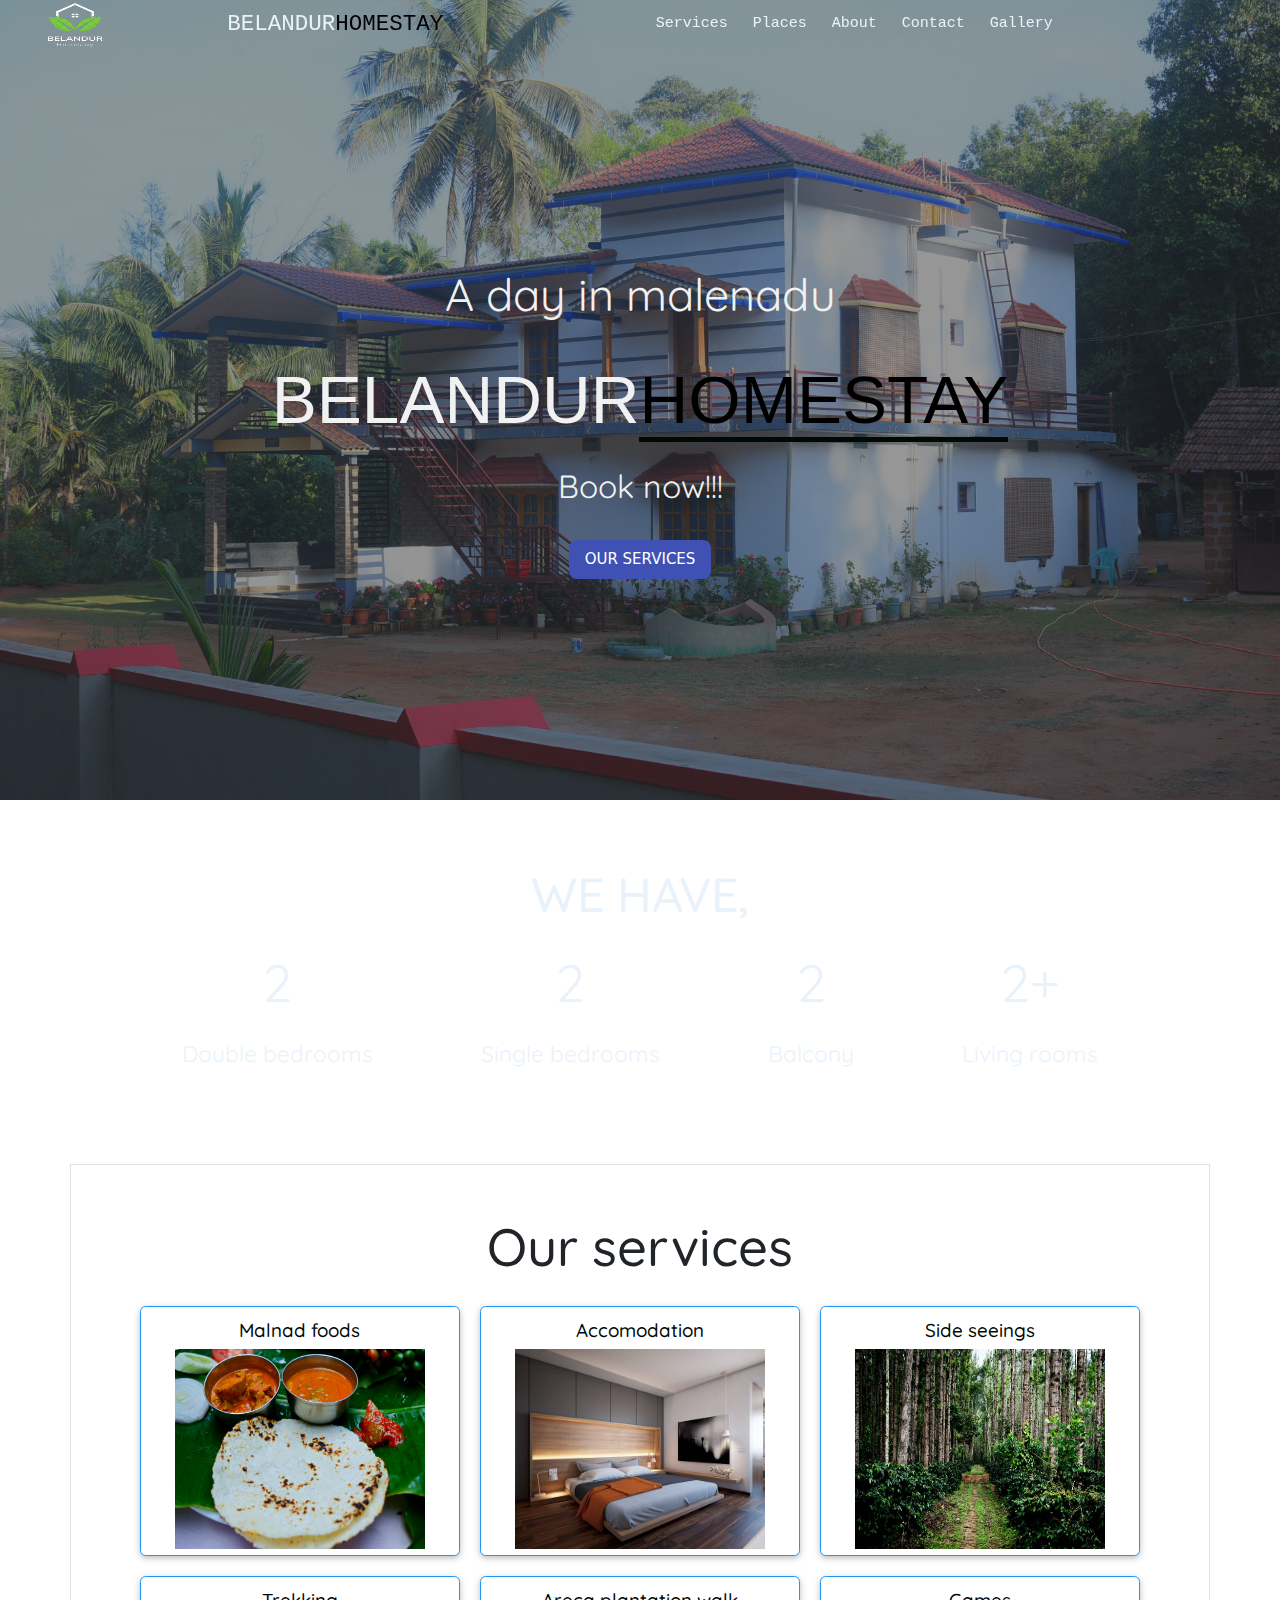
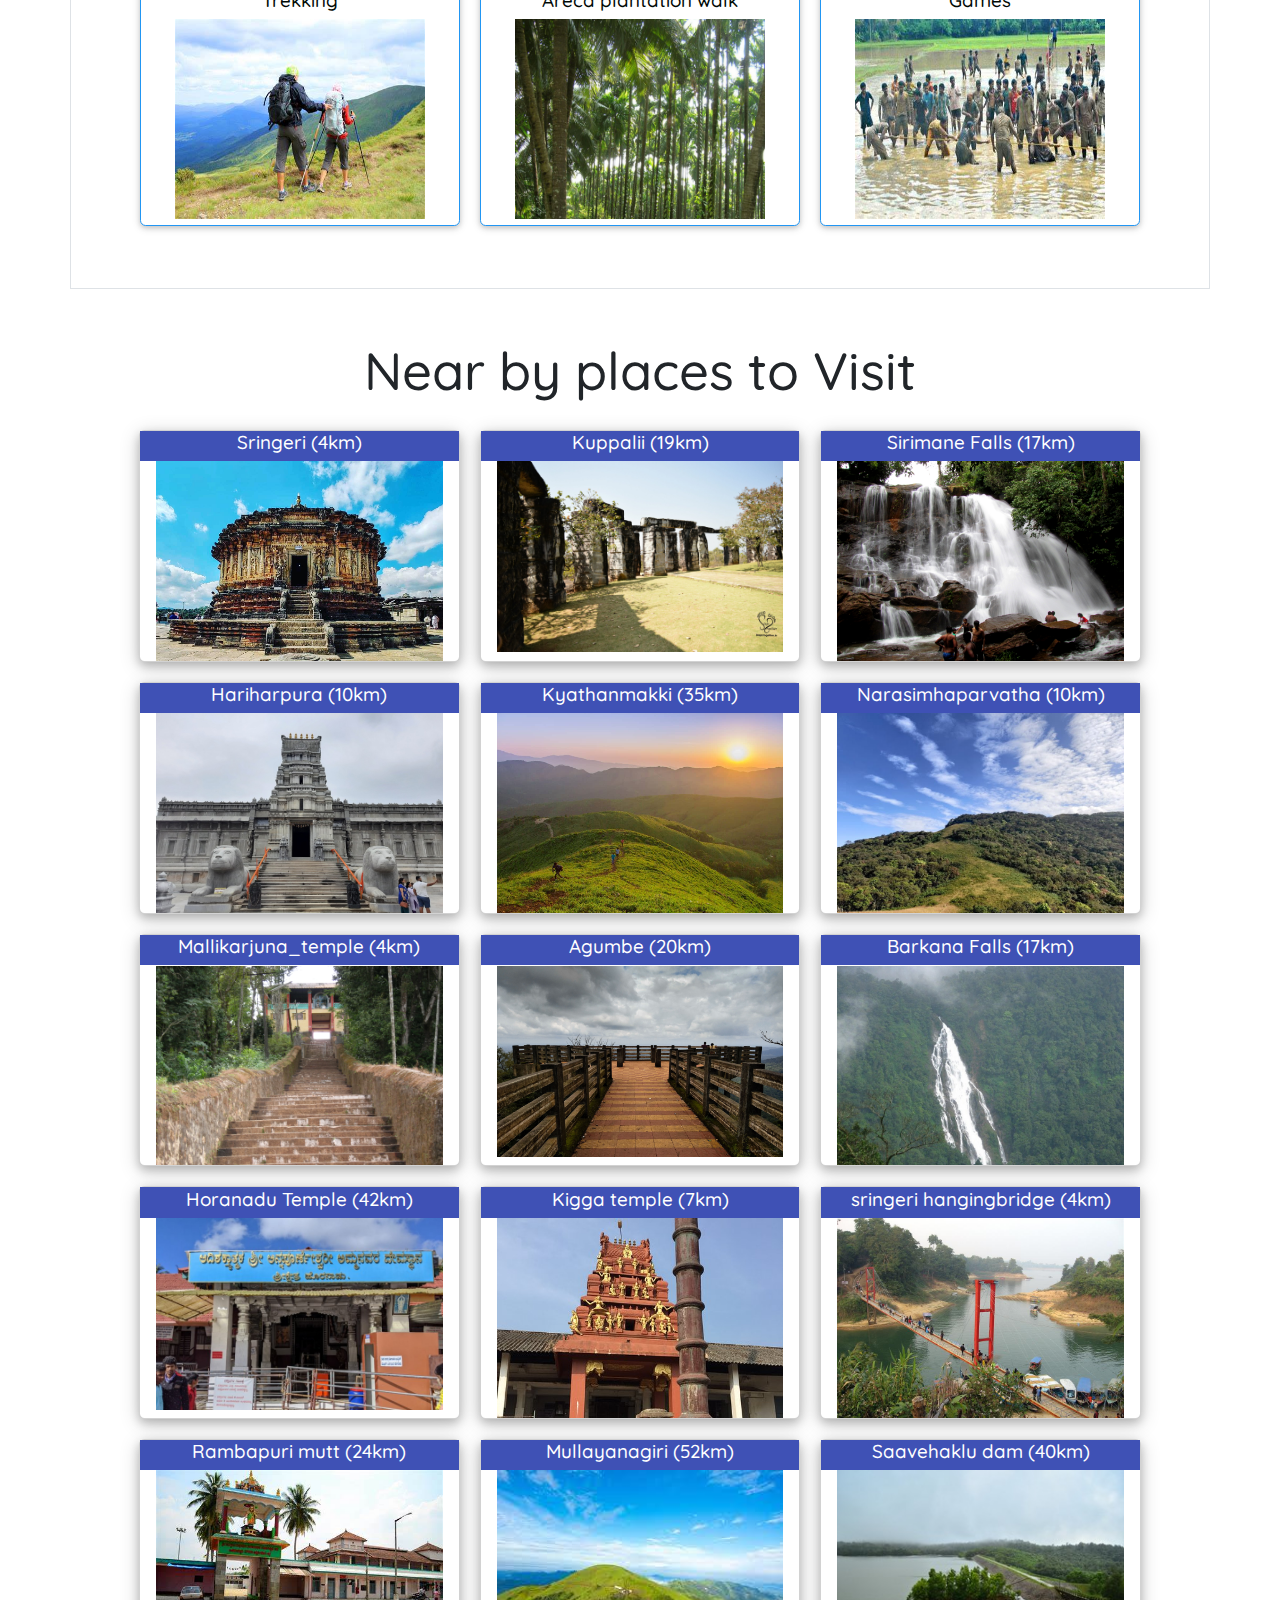
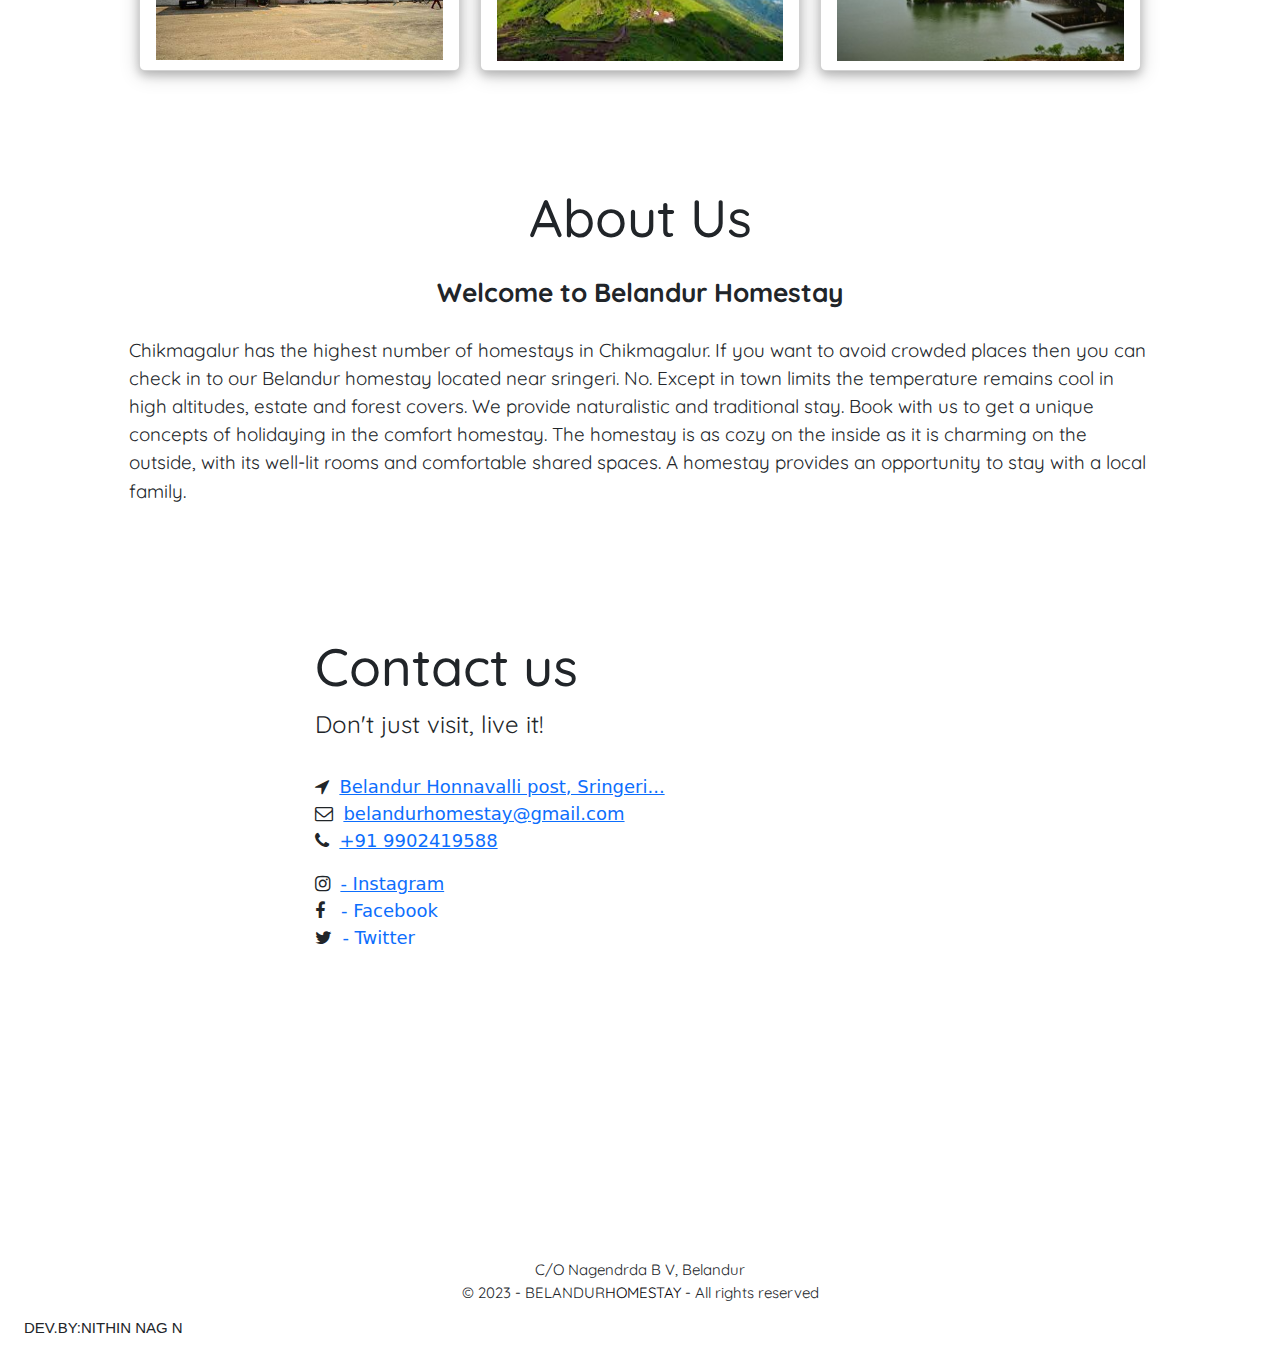
<file: index.html>
<!DOCTYPE html>
<html lang="en">
  <head>
    <style>
      .contain {object-fit: contain;}
    </style>
    <meta name="viewport" content="width=device-width, initial-scale=1.0">
    <meta charset="UTF-8">
    <title>Belandur Homestay</title>
    <link rel="preconnect" href="https://fonts.googleapis.com">
    <link rel="preconnect" href="https://fonts.gstatic.com" crossorigin>
    <link href="https://fonts.googleapis.com/css2?family=Quicksand&display=swap" rel="stylesheet">
    <link rel="stylesheet" href="https://www.w3schools.com/w3css/4/w3.css">
    <link rel="stylesheet" href="https://www.w3schools.com/lib/w3-colors-highway.css">
    <link rel="stylesheet" href="https://cdnjs.cloudflare.com/ajax/libs/font-awesome/4.7.0/css/font-awesome.min.css">
    <link rel="stylesheet" href="styles.css">
    <link href="https://cdn.jsdelivr.net/npm/bootstrap@5.2.3/dist/css/bootstrap.min.css" rel="stylesheet">
  <script src="https://cdn.jsdelivr.net/npm/bootstrap@5.2.3/dist/js/bootstrap.bundle.min.js"></script>
  </head>
  <body>
    
      <div class="navigation w3-highway-blue w3-container">
        <nav class="nav-container w3-padding-large">
          <div class="logo">
            <img src="logo.png" alt="Logo">
            <a href="#home" >BELANDUR<span>HOMESTAY</span></a>
          </div>
          <div class="mobile-button">
            <span style="float: right;" onclick="toggleMobileNavigation()">&#9776;</span>
          </div>
          <div class="links">
            <a href="#services" >Services</a>
            <a href="#careers" >Places</a>
            <a href="#about" >About</a>
            <a href="#contact" >Contact</a>
            <a href="gallery.html" target="_blank" onclick="redirectToPage()">Gallery</a>           
          </div>
          <div id="mobile-sidenav" class="mobile-links w3-highway-blue">
            <div class="mobile-logo" style="display: inline;">
              <a href="#home" class="logo">BELANDUR<span>HOMESTAY</span></a>
              <span style="width: 100%;"></span>
              <a href="javascript:void(0)" class="closebtn" onclick="toggleMobileNavigation()">&times;</a>
            </div>
            <a href="#services" onclick="toggleMobileNavigation()">Services</a>
            <a href="#careers" onclick="toggleMobileNavigation()">Places</a>
            <a href="#about" onclick="toggleMobileNavigation()">About us</a>
            <a href="#contact" onclick="toggleMobileNavigation()">Contact</a>
            <a href="gallery.html" target="_blank" onclick="redirectToPage()">Gallery</a> 
          </div>
        </nav>
      </div>

      <div class="hero" id="home">
        <div class="text container">
          <p class="pre-title">A day in malenadu</p>
          <h1 class="title"> BELANDUR<span>HOMESTAY</span></h1>
          <p class="post-title">Book now!!!</p>
          <a class="w3-button w3-round-large w3-indigo w3-hover-blue" href="#services">OUR SERVICES</a> 
        </div>
      </div>

      

      <div class="w3-panel w3-highway-blue numbers">
        <h2 class="w3-center w3-xxxlarge">WE HAVE,</h2>
        <p class="w3-center w3-xxxlarge show-medium">
          <?xml version="1.0" encoding="utf-8"?>
          <svg x="0px" y="0px" width="36" fill="#bed9f3" stroke="#bed9f3"
            viewBox="0 0 64 64" enable-background="new 0 0 64 64" xml:space="preserve">
          <g id="Down-arrow">
            <path d="M17.2929993,29.7070007c-0.3906994-0.3906002-0.3906994-1.0234013,0-1.4140015
              c0.3906002-0.3906002,1.0234013-0.3906002,1.4140015,0L32,41.5858994l13.2929993-13.2929001
              c0.3905983-0.3906002,1.0233994-0.3906002,1.4140015,0C46.902298,28.4883003,47,28.7441998,47,29
              c0,0.2558994-0.097702,0.5116997-0.2929993,0.7070007l-14,14c-0.3906021,0.3906975-1.0234013,0.3906975-1.4140015,0
              L17.2929993,29.7070007z"/>
            <path d="M32,64c17.6730957,0,32-14.3269005,32-32S49.6730957,0,32,0C14.3268003,0,0,14.3268995,0,32S14.3268003,64,32,64z M32,62
              C15.4579,62,2,48.542099,2,32C2,15.4580002,15.4579,2,32,2s30,13.4580002,30,30C62,48.542099,48.542099,62,32,62z"/>
          </svg>
        </p>
        <div class="container w3-padding-large">
          <div class="text">
            <p class="number">2</p>
            <p>Double bedrooms</p>
          </div>
          <div class="text">
            <p class="number">2</p>
            <p>Single bedrooms</p>
          </div>
          <div class="text">
            <p class="number">2</p>
            <p>Balcony</p>
          </div>
          <div class="text">
            <p class="number">2+</p>
            <p>Living rooms</p>
          </div>
        </div>
      </div>

      <div class="services container-sm border" id="services">
        <h2 class="w3-center">Our services</h2>
        <div class="cards w3-padding-large w3-margin-top">
          <div class="card w3-card-2 w3-padding-large w3-border w3-border-blue w3-round-large">
            <h3>Malnad foods</h3>
            <div class="card-text">
              <img src="rotti.jpg"alt="Rotti" width="250" height="200">
            </div>
          </div>
          <div class="card w3-card-2 w3-padding-large w3-border w3-border-blue w3-round-large">
            <h3>Accomodation</h3>
            <div class="card-text">
              <p><img src= "rroms.jpg"alt="Accomodation" width="250" height="200"></p>
            </div>
            
          </div>
          <div class="card w3-card-2 w3-padding-large w3-border w3-border-blue w3-round-large">
            <h3>Side seeings</h3>
            <div class="card-text">
              <p><img src= "sideseeing.jpg"alt="Coffee Plantations" width="250" height="200"></p>
            </div>
            
          </div>
          <div class="card w3-card-2 w3-padding-large w3-border w3-border-blue w3-round-large">
            <h3>Trekking</h3>
            <div class="card-text">
              <p><img src= "trekking.jpeg"alt="Trekking" width="250" height="200"></p>
            </div>
          </div>
          <div class="card w3-card-2 w3-padding-large w3-border w3-border-blue w3-round-large">
            <h3>Areca plantation walk</h3>
            <div class="card-text">
              <p><img src= "areca.jpg"alt="Areca plantations" width="250" height="200"></p>
            </div>
          </div>
          <div class="card w3-card-2 w3-padding-large w3-border w3-border-blue w3-round-large">
            <h3>Games</h3>
            <div class="card-text">
              <p><img src="games.jpeg" alt="Games" width="250" height="200"></p>
            </div> 
          </div>
        </div>
        </div>

      <div class="careers container" id="careers">
        <h2 class="w3-center">Near by places to Visit</h2>
        <div class="cards w3-padding-large w3-margin-top">
            <div class="card w3-card-4">
              <header class="w3-container w3-indigo">
                 <h3>Sringeri
                      (4km)
                 </h3>
              </header>

              <div class="content w3-container">
                <div class="card-text" style="padding-bottom: 20px;">
                  <img src="sringerimutt.jpg" alt="Sringeri">
                  <ul style="list-style-type: none;">
                
                </div>
              </div>
          </div>
            <div class="card w3-card-4 w3-round-large">
              <header class="w3-container w3-indigo">
                 <h3>Kuppalii
                      (19km)
                 </h3>
              </header>

              <div class="content w3-container">
                <div class="card-text" style="padding-bottom: 20px;">
                  <img src="TPic-67_20180207164533441.jpg" alt="Kuppalii">
                
                </div>
                </div>
            </div>

            <div class="card w3-card-4">
              <header class="w3-container w3-indigo">
                 <h3>Sirimane Falls
                      (17km)
                 </h3>
              </header>

              <div class="content w3-container">
                <div class="card-text" style="padding-bottom: 20px;">
                  <img src= "Srimane_Falls,_Sringeri.jpg" alt="Srimane_Falls">
                </div>
              </div>
            </div>
            <div class="card w3-card-4">
              <header class="w3-container w3-indigo">
                 <h3>Hariharpura
                      (10km)
                 </h3>
              </header>

              <div class="content w3-container">
                <div class="card-text" style="padding-bottom: 20px;">
                  <img src="hariharapura main temple.jpg" alt="Hariharpura">
                </div>
              </div>
            </div>
            <div class="card w3-card-4">
              <header class="w3-container w3-indigo">
                 <h3>Kyathanmakki
                      (35km)
                 </h3>
              </header>

              <div class="content w3-container">
                <div class="card-text" style="padding-bottom: 20px;">
                  <img src="Kyathanamakki-768x402 (1).jpg"alt="Kyathanmakki">
                </div>
              </div>
            </div>
            <div class="card w3-card-4">
              <header class="w3-container w3-indigo">
                 <h3>Narasimhaparvatha
                      (10km)
                 </h3>
              </header>

              <div class="content w3-container">
                <div class="card-text" style="padding-bottom: 20px;">
                  <img src="Narasimhaparvata-trails.jpg"alt="Narasimhaparvatha">
                </div>
              </div>
            </div>
            <div class="card w3-card-4">
              <header class="w3-container w3-indigo">
                 <h3>Mallikarjuna_temple
                      (4km)
                 </h3>
              </header>

              <div class="content w3-container">
                <div class="card-text" style="padding-bottom: 20px;">
                  <img src="mallikarjuna_temple_steps.jpg"alt="mallikarjuna_temple">
                </div>
              </div>
            </div>
            <div class="card w3-card-4">
              <header class="w3-container w3-indigo">
                 <h3>Agumbe
                      (20km)
                 </h3>
              </header>

              <div class="content w3-container">
                <div class="card-text" style="padding-bottom: 20px;">
                  <img src="IMG_20180904_105918.jpg"alt="Agumbe">
                </div>
              </div>
            </div>
            <div class="card w3-card-4">
              <header class="w3-container w3-indigo">
                 <h3> Barkana Falls
                  (17km)
                 </h3>
              </header>

              <div class="content w3-container">
                <div class="card-text" style="padding-bottom: 20px;">
                  <img src="89087618Barkana.jpg"alt="Falls">
                </div>
              </div>
            </div>
            <div class="card w3-card-4">
              <header class="w3-container w3-indigo">
                 <h3>Horanadu Temple
                      (42km)
                 </h3>
              </header>

              <div class="content w3-container">
                <div class="card-text" style="padding-bottom: 20px;">
                  <img src="horanadu.jpg"alt="Horanadu">
                </div>
              </div>
            </div>
            <div class="card w3-card-4">
              <header class="w3-container w3-indigo">
                 <h3>Kigga temple
                      (7km)
                 </h3>
              </header>

              <div class="content w3-container">
                <div class="card-text" style="padding-bottom: 20px;">
                  <img src="kigga.jpg"alt="kigga_temple">
                </div>
              </div>
            </div>
            <div class="card w3-card-4">
              <header class="w3-container w3-indigo">
                 <h3>sringeri hangingbridge
                      (4km)
                 </h3>
              </header>

              <div class="content w3-container">
                <div class="card-text" style="padding-bottom: 20px;">
                  <img src="Hanging_bridge.jpg"alt="sringeri">
                </div>
              </div>
            </div>
            <div class="card w3-card-4">
              <header class="w3-container w3-indigo">
                 <h3>Rambapuri mutt
                      (24km)
                 </h3>
              </header>

              <div class="content w3-container">
                <div class="card-text" style="padding-bottom: 20px;">
                  <img src="rambapuri.jpg"alt="Rambapuri">
                </div>
              </div>
            </div>
            <div class="card w3-card-4">
              <header class="w3-container w3-indigo">
                 <h3>Mullayanagiri
                      (52km)
                 </h3>
              </header>

              <div class="content w3-container">
                <div class="card-text" style="padding-bottom: 20px;">
                  <img src="mullayanagiri.jpg"alt="Mullayanagiri">
                </div>
              </div>
            </div>
            <div class="card w3-card-4">
              <header class="w3-container w3-indigo">
                 <h3>Saavehaklu dam
                      (40km)
                 </h3>
              </header>

              <div class="content w3-container">
                <div class="card-text" style="padding-bottom: 20px;">
                  <img src="Savehaklu-Reservoir57112.jpg"alt="Agumbe">
                </div>
              </div>
            </div>

        <div class="about container w3-padding-large" id="about">
          <div class="text-one">
            <h2>About Us</h2>
            <h3><b>Welcome to Belandur Homestay</b></h3>
            <p>Chikmagalur has the highest number of homestays in Chikmagalur. If you want to avoid crowded places then you can check in to our Belandur homestay located near sringeri. No. Except in town limits the temperature remains cool in high altitudes, estate and forest covers.
             We provide naturalistic and traditional stay. Book with us to get a unique concepts of holidaying in the comfort homestay. The homestay is as cozy on the inside as it is charming on the outside, with its well-lit rooms and comfortable shared spaces.
             A homestay provides an opportunity to stay with a local family.</p>
             
          </div>
        </div>

      <div  class="contact container" id="contact">
        <div class="short-contact">
          <h2>Contact us</h2>
          <p class="w3-xlarge"> Don't just visit, live it!</p>
          <div class="w3-large w3-margin-top contact-info">
            <i class="fa fa-location-arrow"></i><span style="margin-left:10px;"><a href="https://goo.gl/maps/iyrXL2K9SG4GLKP66" width="600" height="450" style="border:0;" allowfullscreen="" loading="lazy" referrerpolicy="no-referrer-when-downgrade" target="_blank">Belandur Honnavalli post, Sringeri...</a></span><br>
            <i class="fa fa-envelope-o"></i><span style="margin-left:10px;"><a href="https://mail.google.com/">belandurhomestay@gmail.com</a></span><br>
            <i class="fa fa-phone"></i><span style="margin-left:10px;"><a href="tel:+919902419588">+91 9902419588</a></span><br>
          </div>

          <div class="w3-large w3-margin-top contact-info">
            <i class="fa fa-instagram"></i><span style="margin-left:10px;"><a href="https://instagram.com/belandur_homestay808?igshid=ODM2MWFjZDg=" target="_blank">- Instagram</a></span><br>
            <i class="fa fa-facebook"></i><span style="margin-left:10px;"><a href="#" target="_blank" style="text-decoration: none;"> - Facebook</a></span><br>
            <i class="fa fa-twitter"></i><span style="margin-left:10px;"><a href="#" target="_blank" style="text-decoration: none;">- Twitter</a></span><br>
          </div> 
          <div class="form w3-margin-top">
            <div class="container w3-round-xlarge">
            </div>
          </div>
      </div>     
          <div class="w3-large w3-margin-top contact-info">
            <iframe src="https://www.google.com/maps/embed?pb=!1m14!1m12!1m3!1d1946.7261161957895!2d75.24515757112765!3d13.44572409547051!2m3!1f0!2f0!3f0!3m2!1i1024!2i768!4f13.1!5e1!3m2!1sen!2sin!4v1680535235541!5m2!1sen!2sin" width="300" height="300" style="border:0;" allowfullscreen="" loading="lazy" referrerpolicy="no-referrer-when-downgrade"></iframe>
        </div>
        </div>
      </div>
</div>
 <div class=" w3-highway-blue w3-padding-large" id="footer">
  <p class="w3-center logo"> C/O Nagendrda B V, Belandur <br>© 2023 - BELANDUR<span>HOMESTAY</span> - All rights reserved<br><h6>DEV.BY:NITHIN NAG N</h6></p>
</div>
</div>

  <script>
    function toggleMobileNavigation() {
      const mobileNavigation = document.getElementById("mobile-sidenav");
      mobileNavigation.classList.toggle('mobile-links-active');
    }
    
  function redirectToPage() {
    window.location.href = "gallery.html";
  }
</script>
</body>
</html>
</file>
<file: styles.css>
:root {
    --nav-link-color: rgba(233, 242, 251, 1);
    --nav-link-hover-color: rgb(2, 0, 6);
    --title-span-color: rgb(0, 9, 5);
    --hero-background: rgb(255, 255, 255);
    --hero-background-gradient: linear-gradient(0deg, rgba(255, 255, 255, 1) 0%, rgb(6, 7, 7) 100%);
  
    --font-small: 0.5em;
    --font-medium: 1em;
    --font-medium-large: 1.25em;
    --font-large: 1.5rem;
    --font-x-large: 2rem;
    --font-2x-large: 3rem;
    --font-3x-large: 3.5rem;
    --font-4x-large: 4rem;
    --font-5x-large: 4.5rem;
    --font-6x-large: 5rem;
    --font-7x-large: 5.5rem;
  
    --text-color: rgba(7, 26, 44, 1);
  
    --transition-slow: 0.6s;
    --transition-medium: 0.4s;
    --transition-fast: 0.2s;
    --transition-fastest: 0.1s;
  }
  
  /*Large Desktop*/
  /*General CSS*/
  
  html {
    scroll-behavior: smooth;
  }
  
  body {
    font-family: "Quicksand", sans-serif;
  }
  
  * {
    margin: 0;
    padding: 0;
  }
  
  h2,
  h3 {
    color: var(--title-span-color);
    font-weight: bold;
  }
  
  h2,
  h3,
  p {
    font-family: "Quicksand", sans-serif;
  }
  
  .container {
    width: 60%;
    margin:auto;
  }
  
  /*Navigation*/
  nav img {
    width: 130px;
    height: 80px;
    display: flex;
    margin-left: 10px;
    position: absolute;
    left: 0; 
  }
  
  
  .navigation {
    width: 100%;
    position: fixed;
    z-index: 100;
    top: 0px;
    height: 50px;
  }
  
  .nav-container {
    margin: 0 auto;
    width: 70%;
    height: 100%;
    display: flex;
  }
  
  .nav-container .links {
    display: flex;
    width: 100%;
    align-items: center;
    justify-content: flex-end;
    gap: 25px;
    font-family: "Courier New", monospace;
  }
  
  .nav-container .logo {
    display: flex;
    width: auto;
    align-items: center;
    min-width: 20%;
    width: auto;
    font-family: "Courier New", monospace;
  }
  
  .nav-container .logo span {
    color: black;
    color: var(--nav-link-hover-color,white);
  }
  
  .nav-container .links a,
  .nav-container .logo a {
    text-decoration: none;
    color: var(--nav-link-color);
    transition: var(--transition-fast);
  }
  
  .nav-container .links a {
    font-size: var(--font-medium);
  }
  
  .nav-container .logo a {
    font-size: var(--font-large);
  }
  
  .nav-container .links a:hover,
  .nav-container .logo a:hover {
    color: var(--nav-link-hover-color);
  }
  
  .nav-container .links a:after,
  .nav-container .logo a:after {
    display: block;
    content: "";
    border-bottom: 1px solid var(--nav-link-hover-color);
    transform: scaleX(0);
    transition: transform var(--transition-fastest) ease-in-out;
    transform-origin: 100% 50%;
  }
  
  .nav-container .logo a:hover:after,
  .nav-container .links a:hover:after {
    transform: scaleX(1);
    transform-origin: 0% 50%;
  }
  
  .mobile-button {
    display: none;
  }
  
  .mobile-logo {
    display: flex !important;
  }
  
  .mobile-logo .logo {
    width: 0 auto;
  }
  
  .mobile-links {
    height: 100%;
    width: 0;
    position: fixed;
    z-index: 1;
    top: 0;
    left: 0;
    overflow-x:hidden;
    transition: var(--transition-fast);
    padding-top: 20px;
  }
  
  .mobile-links a {
    padding: 8px 8px 8px 32px;
    text-decoration: none;
    font-size: 25px;
    color: var(--nav-link-color);
    display: block;
    transition: 0.3s;
  }
  
  .mobile-links a:hover {
    color: #f1f1f1;
  }
  
  .mobile-links .closebtn {
    font-size: var(--font-x-large);
    margin-right: 25px;
  }
  
  /*Hero*/
  .hero {
    display: flex;
    min-height: 300px;
    height: 800px;
    background-image: url("MDS_1275.JPG");
    background-size: cover;
    background-repeat: no-repeat;
    background-position: center right;
    
  }
  .hero::before {
    content: "";
    display: flex;
    position: absolute;
    top: 0;
    left: 0;
    width: 100%;
    height:800px;
    background-color: rgba(41, 41, 42, 0.484); /* adjust the color and opacity to your liking */
    z-index: 1;
  }
  .hero .text {
    z-index: 1;
    height: 100%;
    display: flex;
    flex-direction: column;
    justify-content: center;
    align-items: center;
    gap: 15px;
    text-align: center;
  }
  
  .hero .text .pre-title {
    color: #f1f1f1;
    z-index: 1;
    margin-top: 40px;
    font-size: var(--font-2x-large);
  }
  .hero .text .title {
    z-index: 1;
    color: #f1f1f1;
    font-size: var(--font-5x-large);
  }
  .hero .text .title span {
    z-index: 1;
    color: var(--title-span-color);
    border-bottom: 5px solid var(--title-span-color);
    color: black;
  }
  .hero .text .post-title {
    z-index: 1;
    font-size: xx-large;
    color: #f1f1f1;
  }
  
  /*About*/
  
  .about {
    margin-top: 50px;
    min-height: 400px;
    display: flex;
    gap: 20px;
    padding: 50px 25px;
    
  }
  
  .about-us {
    min-height: 400px;
    padding: 50px;
  }
  
  .about .text-one {
    display: flex;
    flex-direction: column;
    gap: 20px;
    min-height: 400px;
    width: 100%;
    align-items: center;
    justify-content: center;
  }
  
  .about .text-one h2 {
    font-size: var(--font-3x-large);
    width: max-content;
    align-items: center;
  }
  
  .about .text-one p {
    font-size: var(--font-medium-large);
  }
  
  .about .text-one a {
    width: max-content;
    
  }
  
  /*Numbers*/
  
  .numbers {
    padding-top: 50px;
    padding-bottom: 50px;
  }
  
  .numbers .container {
    display: flex;
    justify-content: space-evenly;
    flex-wrap: wrap;
    gap: 20px;
  }
  
  .numbers .container .text {
    text-align: center;
    color: var(--nav-link-color);
    font-size: var(--font-large);
  }
  
  .numbers h2 {
    font-size: var(--font-3x-large);
    color: var(--nav-link-color);
  }
  
  .numbers .container .text .number {
    font-size: var(--font-3x-large);
  }
  
  /*Services*/
  .services {
    padding-top: 50px;
    padding-bottom: 50px;
  }
  
  .services.container,
  .careers.container {
    width: 100%;
  }
  
  .services h2,
  .careers h2 {
    font-size: var(--font-3x-large);
  }
  
  .services .cards,
  .careers .cards {
    display: flex;
    flex-wrap: wrap;
    justify-content: center;
    align-items: center;
    gap: 20px;
  }
  
  .services .cards .card {
    max-height:250px;
    height:250px;;
    overflow-x: none;
    width: 30%;
    text-align: center;
  }
  
  .services .cards .card h3,
  .careers .cards .card h3 {
    color: var(--title-span-color);
    font-size: var(--font-medium-large);
  }
  
  
  /*Careers*/
  .careers {
    padding-top: 50px;
    padding-bottom: 50px;
    min-height: 400px;
  }
  
  .careers .cards .card {
    
    width: 30%;
    text-align: center;
  }
  
  .careers .cards .card header h3 {
    color: #fff;
  }
  
  .careers .cards .card footer {
    width: 100%;
  }
  
  .careers .cards .card .content {
    
    height: 200px;
    overflow-x: none;
    overflow: hidden;
  }
  
  .careers .cards .card .card-text {
    object-fit: cover;
    display: flex;
    flex-direction: column;
    justify-content: space-between;
  }
  
  
  /*Contact*/
  
  .contact {
    min-height: 600px;
    display: flex;
    justify-content:center;
    padding: 50px;
  }
  
  .contact span {
    color: var(--title-span-color);
    transition: var(---transition-fast);
  }
  
  .contact span:hover {
    font-weight: bolder;
  }
  
  .contact .short-contact {
    display: flex;
    flex-direction: column;
    align-items: flex-start;
    min-height: 400px;
  }

  .contact h2 {
    font-size: var(--font-3x-large);
    width: max-content;
  }
  .contact .form .container form {
    width: 80%;
  }
  .contact .form .container {
    display: flex;
    justify-content: flex-end;
    width: 100%;
  }
  
  
  /*map*/
  .map-container {
    
    padding-left: 20px;
    position: relative;
    padding-bottom:  56.25%; /* adjust the aspect ratio of the map container */
    height: 0;
    overflow: hidden;
  }
  .map-container iframe {
    
    position: absolute;
    top: 0;
    left: 0;
    width: 80%;
    height: 100%;
  }
  
  /*FOOTER*/
  #footer p span {
    color: var(--nav-link-hover-color);
  }
  
  /*Utilities*/
  
  .show-medium {
    display: none;
  }
  
  @media screen and (max-width: 1200px) {
    .services.container,
    .careers.container {
      width: 100%;
    }
    .services .cards .card {
      height: 100%;
    }
    .services .cards .card .card-text p,
    .careers .cards .card .card-text p {
      font-size: var(--font-medium);
    }
    .contact.container {
      width: 80%;
    }
  }
  
  @media screen and (max-width: 1024px) {
    .nav-container {
      width: 80%;
    }
  
    .container {
      width: 80%;
    }
    .nav-container .links {
      display: none;
    }
  
    .mobile-button {
      display: flex;
      width: 100%;
      justify-content: flex-end;
      align-items: center;
    }
  
    .mobile-button span {
      font-size: var(--font-x-large);
      color: var(--nav-link-hover-color);
    }
  
    .mobile-logo {
      display: flex;
    }
    .mobile-links-active {
      width: 40%;
    }
  
    .hero .text .pre-title {
      font-size: var(--font-x-large);
    }
    .hero .text .title {
      font-size: var(--font-2x-large);
    }
    .hero .text .post-title {
      font-size: x-large;
    }
  
    .about .text-one {
      width: 70%;
    }
  
    .about .text-one h2,
    .contact h2 {
      font-size: var(--font-2x-large);
    }
  
    .about .text-one p {
      font-size: var(--font-medium);
    }
  
    .about .text-two ul {
      font-size: var(--font-medium);
    }
  
    .services .cards .card,
    .careers .cards .card {
      width: 45%;
    }
  
    .services .cards .card .card-text p {
      font-size: var(--font-medium);
    }
  
    .careers .cards .card {
      height: auto;
    }
  }
  
  @media screen and (max-width: 768px) {
    .mobile-links-active {
      width: 70%;
    }
  
    .about {
      flex-direction: column;
      text-align: center;
    }
  
    .about .text-one {
      min-height: 0;
    }
  
    .about .text-one h2,
    .contact h2 {
      width: 100%;
    }
  
    .about .text-one a {
      margin: 0 auto;
    }
  
    .about .text-one {
      width: 100%;
    }
    .about .text-two {
      width: 100%;
    }
  
    .numbers .container {
      justify-content: center;
      flex-direction: column;
    }
  
    .show-medium {
      display: block;
    }
  
    .services .cards .card,
    .careers .cards .card {
      width: 100%;
    }
  
    .services .cards .card {
      height: auto;
    }
  
    .services .cards .card .card-text p {
      font-size: var(--font-medium);
    }
  
    .contact {
      flex-direction: column;
      justify-content: center;
    }
  
    .contact .short-contact {
      width: 100%;
      min-height: 0;
      justify-content: center;
    }
  
    .contact .short-contact h2 {
      width: fit-content;
    }
  
    .contact .container {
      width: 100%;
    }
  
    .contact .form .container form {
      width: 100%;
    }
  }
  
  @media screen and (max-width: 480px) {
    html,
    body {
      overflow-x: none;
    }
  
    .nav-container {
      width: 90% !important;
    }
  
    .hero {
      height: 400px;
      width: 100%;
    }
  
    .hero .text .pre-title {
      font-size: var(--font-large);
    }
    .hero .text .title,
    .contact h2,
    .services h2,
    .careers h2 {
      font-size: var(--font-x-large);
    }
    .hero .text .post-title {
      font-size: large;
    }
  
    .mobile-links-active {
      width: 100%;
    }
  
    .services {
      padding: 0 !important;
    }
  
    .services.container,
    .about.container,
    .careers.container {
      width: 100%;
    }
  
    .contact {
      padding: 10px;
    }
  
    .contact p {
      font-size: var(--font-medium-large) !important;
    }
  
    .contact .container {
      width: 100%;
    }
  }
  @media (min-width: 300px) and (max-width: 1200px) {
    .hero {
      background-size: cover;
      background-position: top;
      height: 200px;
    }
  }
  @media (max-width: 767px) { /* adjust the max-width value to your liking */
    .hero::before {
      height: 300px; /* adjust the height value to your liking */
    }
  }
  @media screen and (max-width: 768px) {
    nav img {
      width: 100px; /* Specify a suitable width for smaller screens */
      height: 60px; /* Specify a suitable height for smaller screens */
    }
  }
</file>
